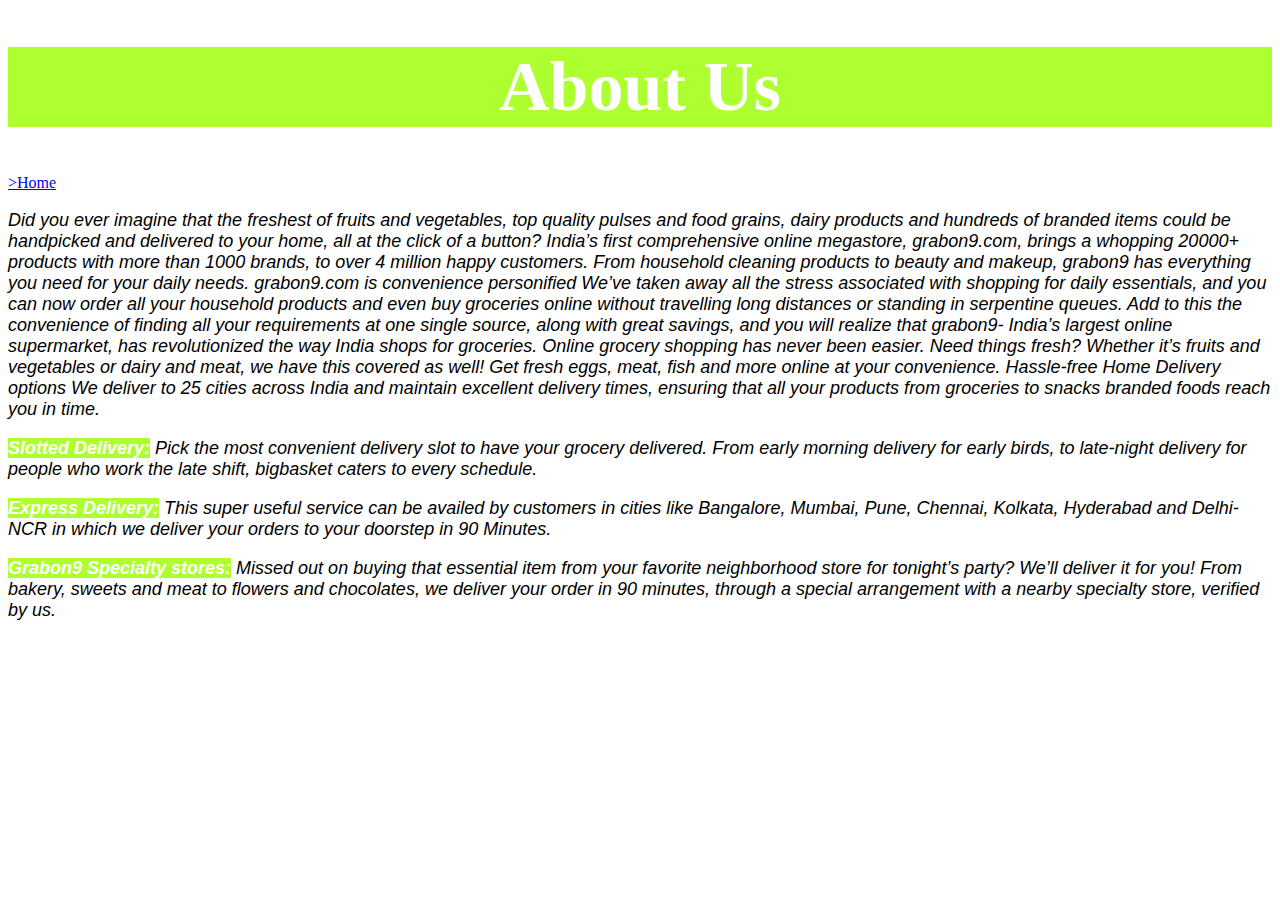
<file: about.html>
<!DOCTYPE html>
<html lang="en">
<head>
    <meta charset="UTF-8">
    <meta http-equiv="X-UA-Compatible" content="IE=edge">
    <meta name="viewport" content="width=device-width, initial-scale=1.0">
    <link rel="stylesheet" href="about.css">
    <title>About Us</title>
</head>
<body>
    <h1>About Us</h1>
    <a href="index.html">>Home</a>
    <p>Did you ever imagine that the freshest of fruits and vegetables, top quality pulses and food grains, dairy products and hundreds of branded items could be handpicked and delivered to your home, all at the click of a button? India’s first comprehensive online megastore, grabon9.com, brings a whopping 20000+ products with more than 1000 brands, to over 4 million happy customers. From household cleaning products to beauty and makeup, grabon9 has everything you need for your daily needs. grabon9.com is convenience personified We’ve taken away all the stress associated with shopping for daily essentials, and you can now order all your household products and even buy groceries online without travelling long distances or standing in serpentine queues. Add to this the convenience of finding all your requirements at one single source, along with great savings, and you will realize that grabon9- India’s largest online supermarket, has revolutionized the way India shops for groceries. Online grocery shopping has never been easier. Need things fresh? Whether it’s fruits and vegetables or dairy and meat, we have this covered as well! Get fresh eggs, meat, fish and more online at your convenience. Hassle-free Home Delivery options

        We deliver to 25 cities across India and maintain excellent delivery times, ensuring that all your products from groceries to snacks branded foods reach you in time.</p>
        
        <p><b>Slotted Delivery:</b> Pick the most convenient delivery slot to have your grocery delivered. From early morning delivery for early birds, to late-night delivery for people who work the late shift, bigbasket caters to every schedule.</p>
        <p><b>Express Delivery:</b> This super useful service can be availed by customers in cities like Bangalore, Mumbai, Pune, Chennai, Kolkata, Hyderabad and Delhi-NCR in which we deliver your orders to your doorstep in 90 Minutes.</p>
        <p><b>Grabon9 Specialty stores:</b> Missed out on buying that essential item from your favorite neighborhood store for tonight’s party? We’ll deliver it for you! From bakery, sweets and meat to flowers and chocolates, we deliver your order in 90 minutes, through a special arrangement with a nearby specialty store, verified by us.</p>
</body>
</html>
</file>
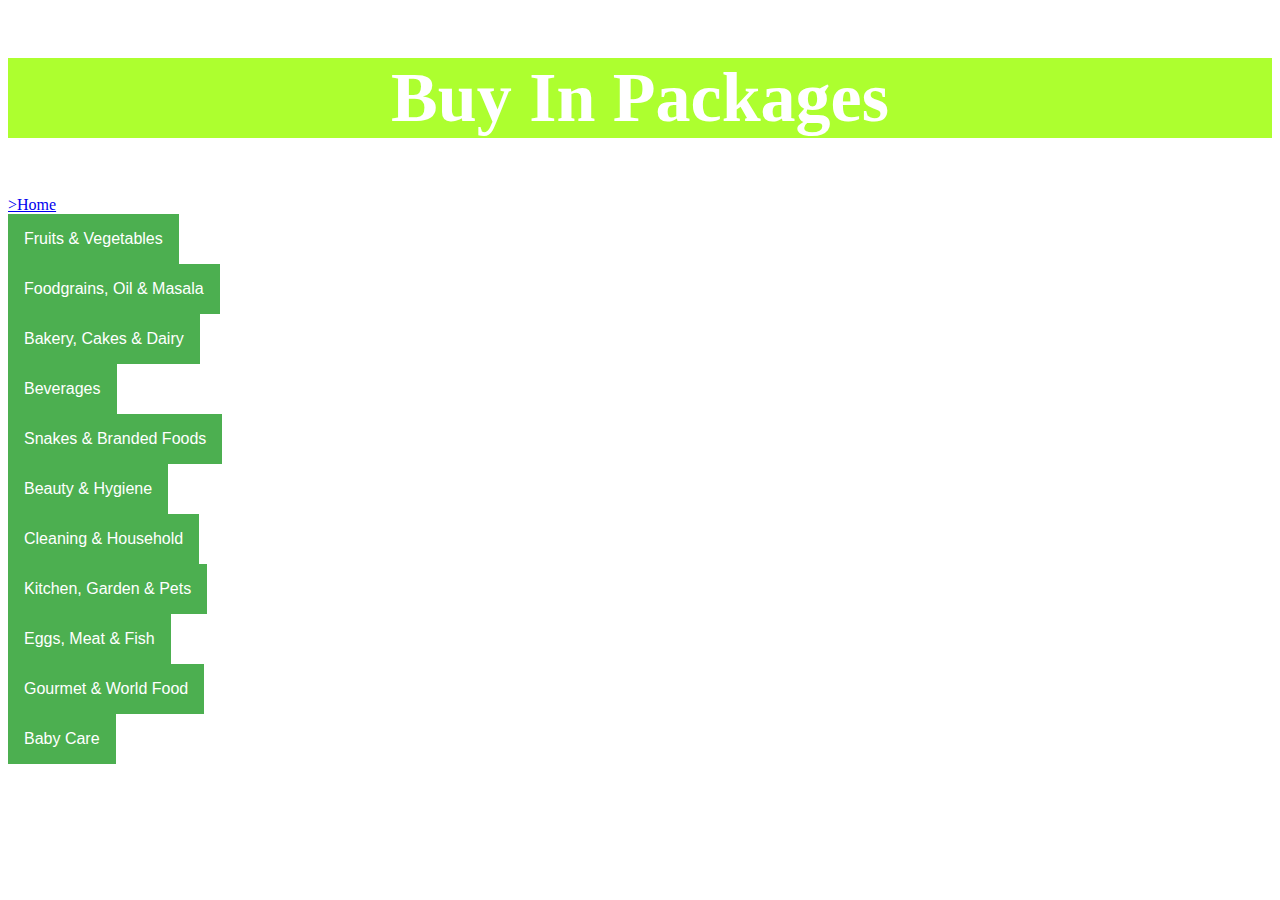
<file: buyinpackages.html>
<!doctype html>
<html>
<head>
	<meta name="viewPort" content="width=device-width, initial-scale=1">
	<title>Buy In Packages</title>
	<style>
.dropBtn{
background-color:#4CAF50;
color:white;
padding:16px;
font-size:16px;
border:none;
}
.dropDown{
position:relative;
display:initial-block;
}
.dropDown-content{
display:none;
position:absolute;
background-color:#f1f1f1;
min-width:160px;
box-shadow:0px 8px 16px 0px rgba(0, 0, 0, 0.2);
z-index:1;
}
.dropDown-content a:hover {background-color:#ddd;}
.dropDown:hover .dropDown-content {display:block;}
.dropDown:hover .dropBtn {background-color:#3e8e41;}
</style>
</head>
<body>
	<h2>Buy In Packages</h2>
	<style>
h2{
    color: white;
    background-color: greenyellow;
    font-size: 70px;
    text-align: center;
}

	</style>
<a href="index.html">>Home</a>

	<div class="dropDown">
<button class="dropBtn">Fruits & Vegetables</button>
<div class="dropDown-content">
<a href="#">All Fruits & Vegetables</a><br> 
<a href="#">Fresh Vegetables</a><br>
<a href="#">Herbs & Seasonings</a><br>
<a href="#">Fresh Fruits</a><br>
<a href="#">Exotic Fruits & Vegetables</a><br>
<a href="#">Cuts & Sprouts</a><br>
<a href="#">Organic Fruits & Vegetables</a><br>
<a href="#">Flower Bouquets, Bunches</a><br>
</div>
</div>
<div class="dropDown">
	<button class="dropBtn">Foodgrains, Oil & Masala</button>
	<div class="dropDown-content">
	<a href="#">All Foodgrains, Oil & Masala</a><br> 
	<a href="#">Atta, Flours & Sooji</a><br>
	<a href="#">Rice & Rice Products</a><br>
	<a href="#">Dals & Pulses</a><br>
	<a href="#">Organic Staples</a><br>
	<a href="#">Salt, Sugar & Jaggery</a><br>
	<a href="#">Edible Oils & Ghee</a><br>
	<a href="#">Masalas & Spices</a><br>
	<a href="#">Dry Fruits</a><br>
	</div>
</div>
	<div class="dropDown">
		<button class="dropBtn">Bakery, Cakes & Dairy</button>
		<div class="dropDown-content">
		<a href="#">All Bakery, Cakes & Dairy</a><br> 
		<a href="#">Dairy</a><br>
		<a href="#">Breads & Buns</a><br>
		<a href="#">Gourmet Breads</a><br>
		<a href="#">Cookies, Rusk & Khari</a><br>
		<a href="#">Ice Creams & Desserts</a><br>
		<a href="#">Bakery Snakes</a><br>
		<a href="#">Cakes & Pastries</a><br>
		</div>
</div>
		<div class="dropDown">
			<button class="dropBtn">Beverages</button>
			<div class="dropDown-content">
			<a href="#">All Beverages</a><br> 
			<a href="#">Water</a><br>
			<a href="#">Energy & Soft Drinks</a><br>
			<a href="#">Tea</a><br>
			<a href="#">Health Drink, Supplement</a><br>
			<a href="#">Coffee</a><br>
			<a href="#">Fruit Juices & Drinks</a><br>
			</div>
</div>
			<div class="dropDown">
				<button class="dropBtn">Snakes & Branded Foods</button>
				<div class="dropDown-content">
				<a href="#">All Snakes & Branded Foods</a><br> 
				<a href="#">Breakfast Cereals</a><br>
				<a href="#">Noodle, Pasta, Vermicelli</a><br>
				<a href="#">Biscuits & Cookies</a><br>
				<a href="#">Frozen Veggies & Snakes</a><br>
				<a href="#">Snakes & Namkeen</a><br>
				<a href="#">Spreads, Sauces, Ketchup</a><br>
				<a href="#">Ready To Cook & Eat</a><br>
				<a href="#">Chocolates & Candies</a><br>
				<a href="#">Pickles & Chutney</a><br>
				<a href="#">Indian Mithai</a><br>
				</div>
</div>
				<div class="dropDown">
					<button class="dropBtn">Beauty & Hygiene</button>
					<div class="dropDown-content">
					<a href="#">All Beauty & Hygiene</a><br> 
					<a href="#">Oral Care</a><br>
					<a href="#">Feminine Hygiene</a><br>
					<a href="#">Bath & Hand Wash</a><br>
					<a href="#">Hair Care</a><br>
					<a href="#">Health Medicine</a><br>
					<a href="#">Men's Grooming</a><br>
					<a href="#">Skin Care</a><br>
					<a href="#">Makeup</a><br>
					<a href="#">Fragrances & Deos</a><br>
					</div>
</div>
					<div class="dropDown">
						<button class="dropBtn">Cleaning & Household</button>
						<div class="dropDown-content">
						<a href="#">All Cleaning & Household</a><br> 
						<a href="#">Detergents & Dishwash</a><br>
						<a href="#">All Purpose Cleaners</a><br>
						<a href="#">Disposables, Garbage Bag</a><br>
						<a href="#">Fresheners & Repellents</a><br>
						<a href="#">Mops, Brushes & Scrubs</a><br>
						<a href="#">Bins & Bathroom Ware</a><br>
						<a href="#">Pooja Needs</a><br>
						<a href="#">Party & Festive Needs</a><br>
						<a href="#">Car & Shoe Care </a><br>
						<a href="#">Stationery</a><br>
						</div>
</div>
						<div class="dropDown">
							<button class="dropBtn">Kitchen, Garden & Pets</button>
							<div class="dropDown-content">
							<a href="#">All Kitchen, Garden & Pets</a><br> 
							<a href="#">Cookware & Non Stick</a><br>
							<a href="#">Pet Food & Accessories</a><br>
							<a href="#">Steel Utensils</a><br>
							<a href="#">Appliances & Electricals</a><br>
							<a href="#">Kitchen Accessories</a><br>
							<a href="#">Gardening</a><br>
							<a href="#">Flask & Casserole</a><br>
							<a href="#">Crockery & Cutlery</a><br>
							<a href="#">Storage & Accessories</a><br>
							<a href="#">Bakeware</a><br>
							</div>
</div>
							<div class="dropDown">
								<button class="dropBtn">Eggs, Meat & Fish</button>
								<div class="dropDown-content">
								<a href="#">All Eggs, Meat & Fish</a><br> 
								<a href="#">Eggs</a><br>
								<a href="#">Poultry</a><br>
								<a href="#">Sausages, Bacon & Salami</a><br>
								<a href="#">Mutton & Lamb</a><br>
								<a href="#">Marinades</a><br>
								<a href="#">Pork & Other Meats</a><br>
								<a href="#">Fish & Seafood</a><br>
								</div>
</div>
								<div class="dropDown">
									<button class="dropBtn">Gourmet & World Food</button>
									<div class="dropDown-content">
									<a href="#">All Gourmet & World Food</a><br> 
									<a href="#">Oils & Vinegar</a><br>
									<a href="#">Dairy & Cheese</a><br>
									<a href="#">Snakes, Dry Fruits, Nuts
									<a href="#">Pasta, Soup & Noodles</a><br>
									<a href="#">Cooking & Baking Needs</a><br>
									<a href="#">Sauces, Spreads & Dips</a><br>
									<a href="#">Chocolates & Biscuits</a><br>
									<a href="#">Cereals & Breakfast</a><br>
									<a href="#">Drinks & Beverages</a><br>
									<a href="#">Tinned & Processed Food</a><br>
									</div>
</div>
									<div class="dropDown">
										<button class="dropBtn">Baby Care</button>
										<div class="dropDown-content">
										<a href="#">All Baby Care</a><br> 
										<a href="#">Baby Food & Formula</a><br>
										<a href="#">Diapers & Wipes</a><br>
										<a href="#">Baby Bath & Hygiene</a><br>
										<a href="#">Mothers & Maternity</a><br>
										<a href="#">Feeding & Nursing</a><br>
										<a href="#">Baby Accessories</a><br>
										</div>
										</div>
</body>
</html>
</file>
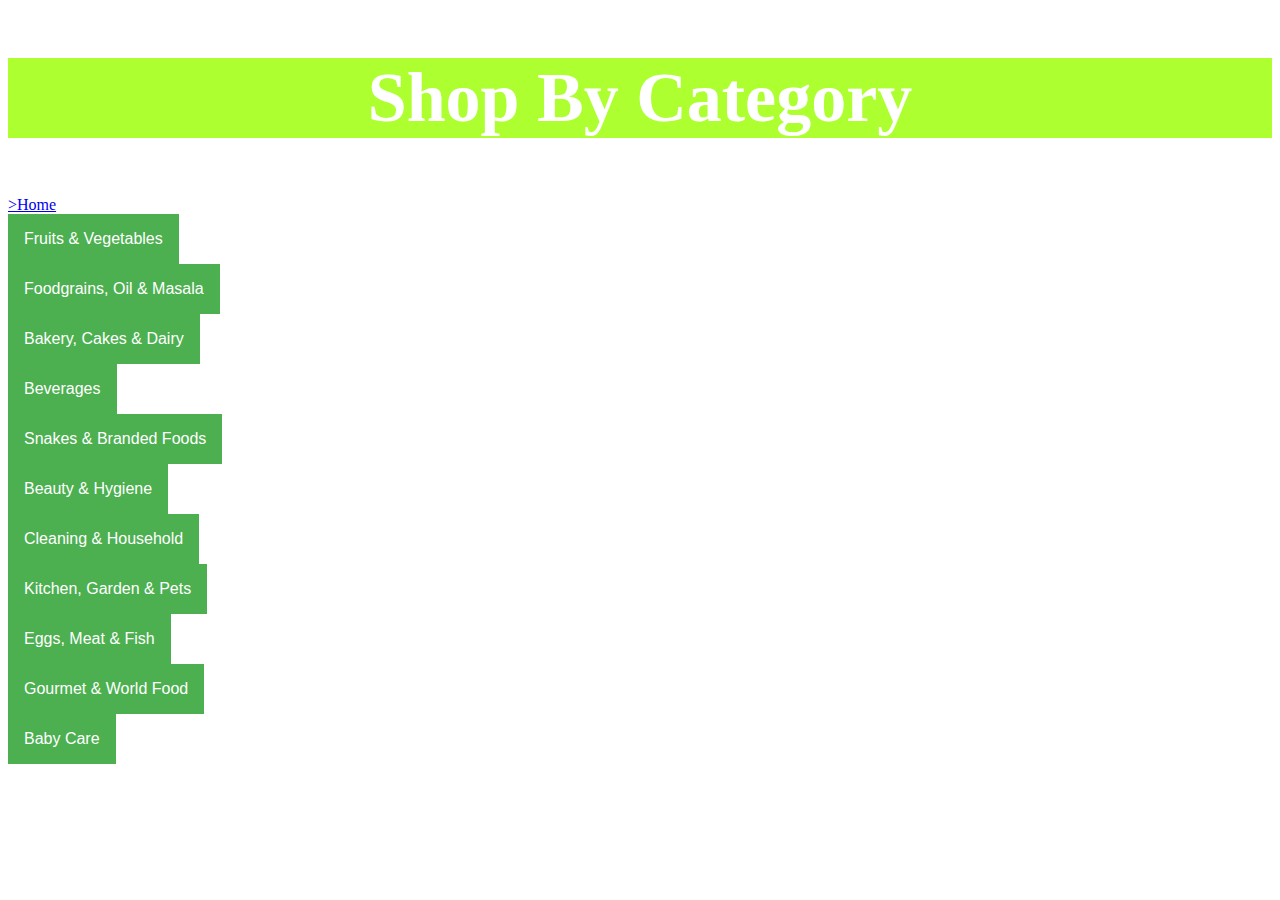
<file: category.html>
<!doctype html>
<html>
<head>
<meta name="viewPort" content="width=device-width, initial-scale=1">
<title>Shop by category</title>
<style>
.dropBtn{
background-color:#4CAF50;
color:white;
padding:16px;
font-size:16px;
border:none;
}
.dropDown{
position:relative;
display:initial-block;
}
.dropDown-content{
display:none;
position:absolute;
background-color:#f1f1f1;
min-width:160px;
box-shadow:0px 8px 16px 0px rgba(0, 0, 0, 0.2);
z-index:1;
}
.dropDown-content a:hover {background-color:#ddd;}
.dropDown:hover .dropDown-content {display:block;}
.dropDown:hover .dropBtn {background-color:#3e8e41;}
</style>
</head>
<body>
<h2>Shop By Category</h2>
<style>
    h2{
    color: white;
    background-color: greenyellow;
    font-size: 70px;
    text-align: center;
}

</style>
<a href="index.html">>Home</a>

<div class="dropDown">
<button class="dropBtn">Fruits & Vegetables</button>
<div class="dropDown-content">
<a href="#">All Fruits & Vegetables</a><br> 
<a href="#">Fresh Vegetables</a><br>
<a href="#">Herbs & Seasonings</a><br>
<a href="#">Fresh Fruits</a><br>
<a href="#">Exotic Fruits & Vegetables</a><br>
<a href="#">Cuts & Sprouts</a><br>
<a href="#">Organic Fruits & Vegetables</a><br>
<a href="#">Flower Bouquets, Bunches</a><br>
</div>
</div>
<div class="dropDown">
<button class="dropBtn">Foodgrains, Oil & Masala</button>
<div class="dropDown-content">
<a href="#">All Foodgrains, Oil & Masala</a><br> 
<a href="#">Atta, Flours & Sooji</a><br>
<a href="#">Rice & Rice Products</a><br>
<a href="#">Dals & Pulses</a><br>
<a href="#">Organic Staples</a><br>
<a href="#">Salt, Sugar & Jaggery</a><br>
<a href="#">Edible Oils & Ghee</a><br>
<a href="#">Masalas & Spices</a><br>
<a href="#">Dry Fruits</a><br>
</div>
</div>
<div class="dropDown">
<button class="dropBtn">Bakery, Cakes & Dairy</button>
<div class="dropDown-content">
<a href="#">All Bakery, Cakes & Dairy</a><br> 
<a href="#">Dairy</a><br>
<a href="#">Breads & Buns</a><br>
<a href="#">Gourmet Breads</a><br>
<a href="#">Cookies, Rusk & Khari</a><br>
<a href="#">Ice Creams & Desserts</a><br>
<a href="#">Bakery Snakes</a><br>
<a href="#">Cakes & Pastries</a><br>
</div>
</div>
<div class="dropDown">
<button class="dropBtn">Beverages</button>
<div class="dropDown-content">
<a href="#">All Beverages</a><br> 
<a href="#">Water</a><br>
<a href="#">Energy & Soft Drinks</a><br>
<a href="#">Tea</a><br>
<a href="#">Health Drink, Supplement</a><br>
<a href="#">Coffee</a><br>
<a href="#">Fruit Juices & Drinks</a><br>
</div>
</div>
<div class="dropDown">
<button class="dropBtn">Snakes & Branded Foods</button>
<div class="dropDown-content">
<a href="#">All Snakes & Branded Foods</a><br> 
<a href="#">Breakfast Cereals</a><br>
<a href="#">Noodle, Pasta, Vermicelli</a><br>
<a href="#">Biscuits & Cookies</a><br>
<a href="#">Frozen Veggies & Snakes</a><br>
<a href="#">Snakes & Namkeen</a><br>
<a href="#">Spreads, Sauces, Ketchup</a><br>
<a href="#">Ready To Cook & Eat</a><br>
<a href="#">Chocolates & Candies</a><br>
<a href="#">Pickles & Chutney</a><br>
<a href="#">Indian Mithai</a><br>
</div>
</div>
<div class="dropDown">
<button class="dropBtn">Beauty & Hygiene</button>
<div class="dropDown-content">
<a href="#">All Beauty & Hygiene</a><br> 
<a href="#">Oral Care</a><br>
<a href="#">Feminine Hygiene</a><br>
<a href="#">Bath & Hand Wash</a><br>
<a href="#">Hair Care</a><br>
<a href="#">Health Medicine</a><br>
<a href="#">Men's Grooming</a><br>
<a href="#">Skin Care</a><br>
<a href="#">Makeup</a><br>
<a href="#">Fragrances & Deos</a><br>
</div>
</div>
<div class="dropDown">
<button class="dropBtn">Cleaning & Household</button>
<div class="dropDown-content">
<a href="#">All Cleaning & Household</a><br> 
<a href="#">Detergents & Dishwash</a><br>
<a href="#">All Purpose Cleaners</a><br>
<a href="#">Disposables, Garbage Bag</a><br>
<a href="#">Fresheners & Repellents</a><br>
<a href="#">Mops, Brushes & Scrubs</a><br>
<a href="#">Bins & Bathroom Ware</a><br>
<a href="#">Pooja Needs</a><br>
<a href="#">Party & Festive Needs</a><br>
<a href="#">Car & Shoe Care </a><br>
<a href="#">Stationery</a><br>
</div>
</div>
<div class="dropDown">
<button class="dropBtn">Kitchen, Garden & Pets</button>
<div class="dropDown-content">
<a href="#">All Kitchen, Garden & Pets</a><br> 
<a href="#">Cookware & Non Stick</a><br>
<a href="#">Pet Food & Accessories</a><br>
<a href="#">Steel Utensils</a><br>
<a href="#">Appliances & Electricals</a><br>
<a href="#">Kitchen Accessories</a><br>
<a href="#">Gardening</a><br>
<a href="#">Flask & Casserole</a><br>
<a href="#">Crockery & Cutlery</a><br>
<a href="#">Storage & Accessories</a><br>
<a href="#">Bakeware</a><br>
</div>
</div>
<div class="dropDown">
<button class="dropBtn">Eggs, Meat & Fish</button>
<div class="dropDown-content">
<a href="#">All Eggs, Meat & Fish</a><br> 
<a href="#">Eggs</a><br>
<a href="#">Poultry</a><br>
<a href="#">Sausages, Bacon & Salami</a><br>
<a href="#">Mutton & Lamb</a><br>
<a href="#">Marinades</a><br>
<a href="#">Pork & Other Meats</a><br>
<a href="#">Fish & Seafood</a><br>
</div>
</div>
<div class="dropDown">
<button class="dropBtn">Gourmet & World Food</button>
<div class="dropDown-content">
<a href="#">All Gourmet & World Food</a><br> 
<a href="#">Oils & Vinegar</a><br>
<a href="#">Dairy & Cheese</a><br>
<a href="#">Snakes, Dry Fruits, Nuts
<a href="#">Pasta, Soup & Noodles</a><br>
<a href="#">Cooking & Baking Needs</a><br>
<a href="#">Sauces, Spreads & Dips</a><br>
<a href="#">Chocolates & Biscuits</a><br>
<a href="#">Cereals & Breakfast</a><br>
<a href="#">Drinks & Beverages</a><br>
<a href="#">Tinned & Processed Food</a><br>
</div>
</div>
<div class="dropDown">
<button class="dropBtn">Baby Care</button>
<div class="dropDown-content">
<a href="#">All Baby Care</a><br> 
<a href="#">Baby Food & Formula</a><br>
<a href="#">Diapers & Wipes</a><br>
<a href="#">Baby Bath & Hygiene</a><br>
<a href="#">Mothers & Maternity</a><br>
<a href="#">Feeding & Nursing</a><br>
<a href="#">Baby Accessories</a><br>
</div>
</div>

</body>
</html>
</file>
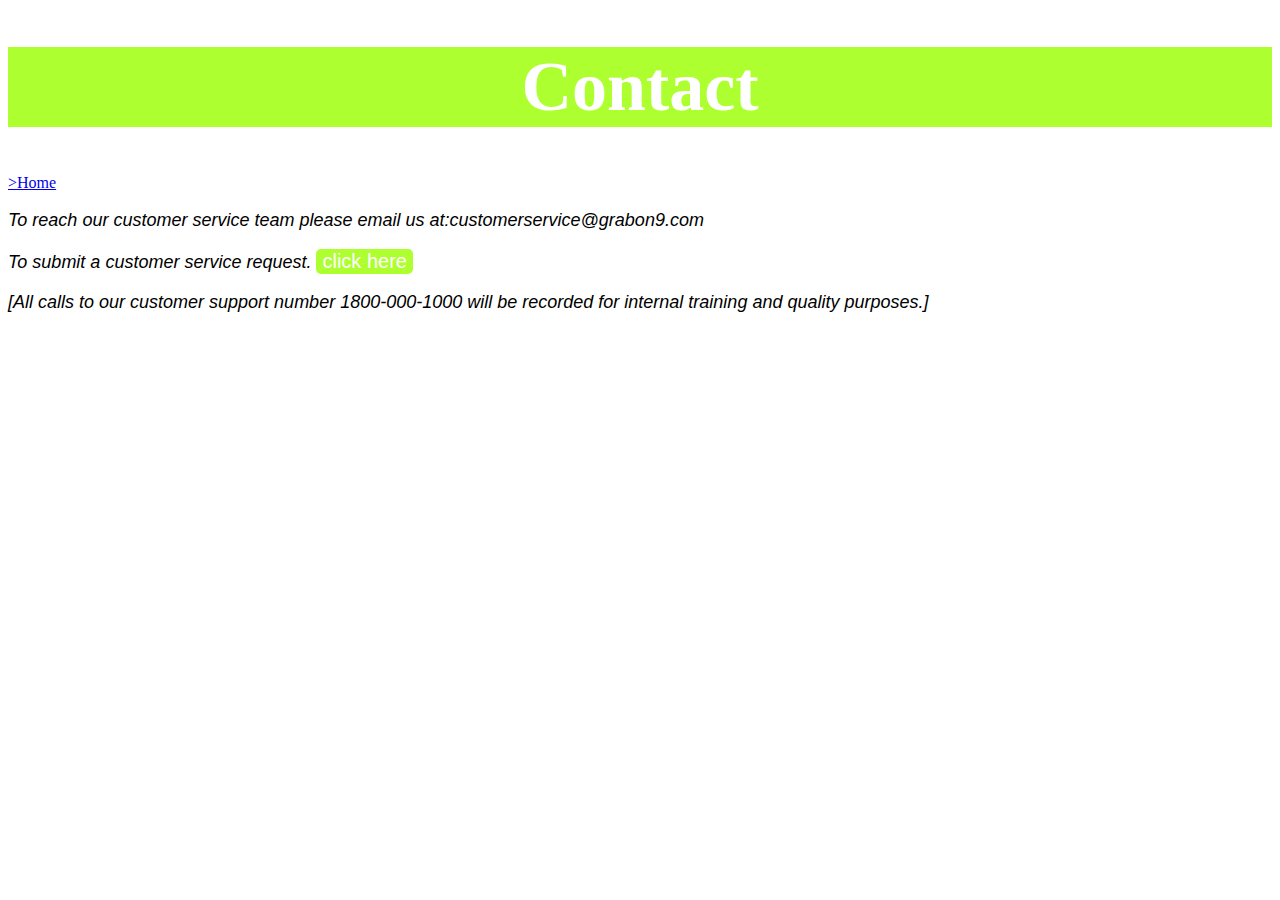
<file: contact.html>
<!DOCTYPE html>
<html lang="en">
<head>
    <meta charset="UTF-8">
    <meta http-equiv="X-UA-Compatible" content="IE=edge">
    <meta name="viewport" content="width=device-width, initial-scale=1.0">
    <link rel="stylesheet" href="contact.css">
    <title>Contact</title>
</head>
<body>
    <h1>Contact</h1>
    <a href="index.html">>Home</a>
    <p>To reach our customer service team please email us at:customerservice@grabon9.com</p>
       <p>To submit a customer service request. <button>click here</button></p> 
       <p>[All calls to our customer support number 1800-000-1000 will be recorded for internal training and quality purposes.]
        
        </p>
</body>
</html>
</file>
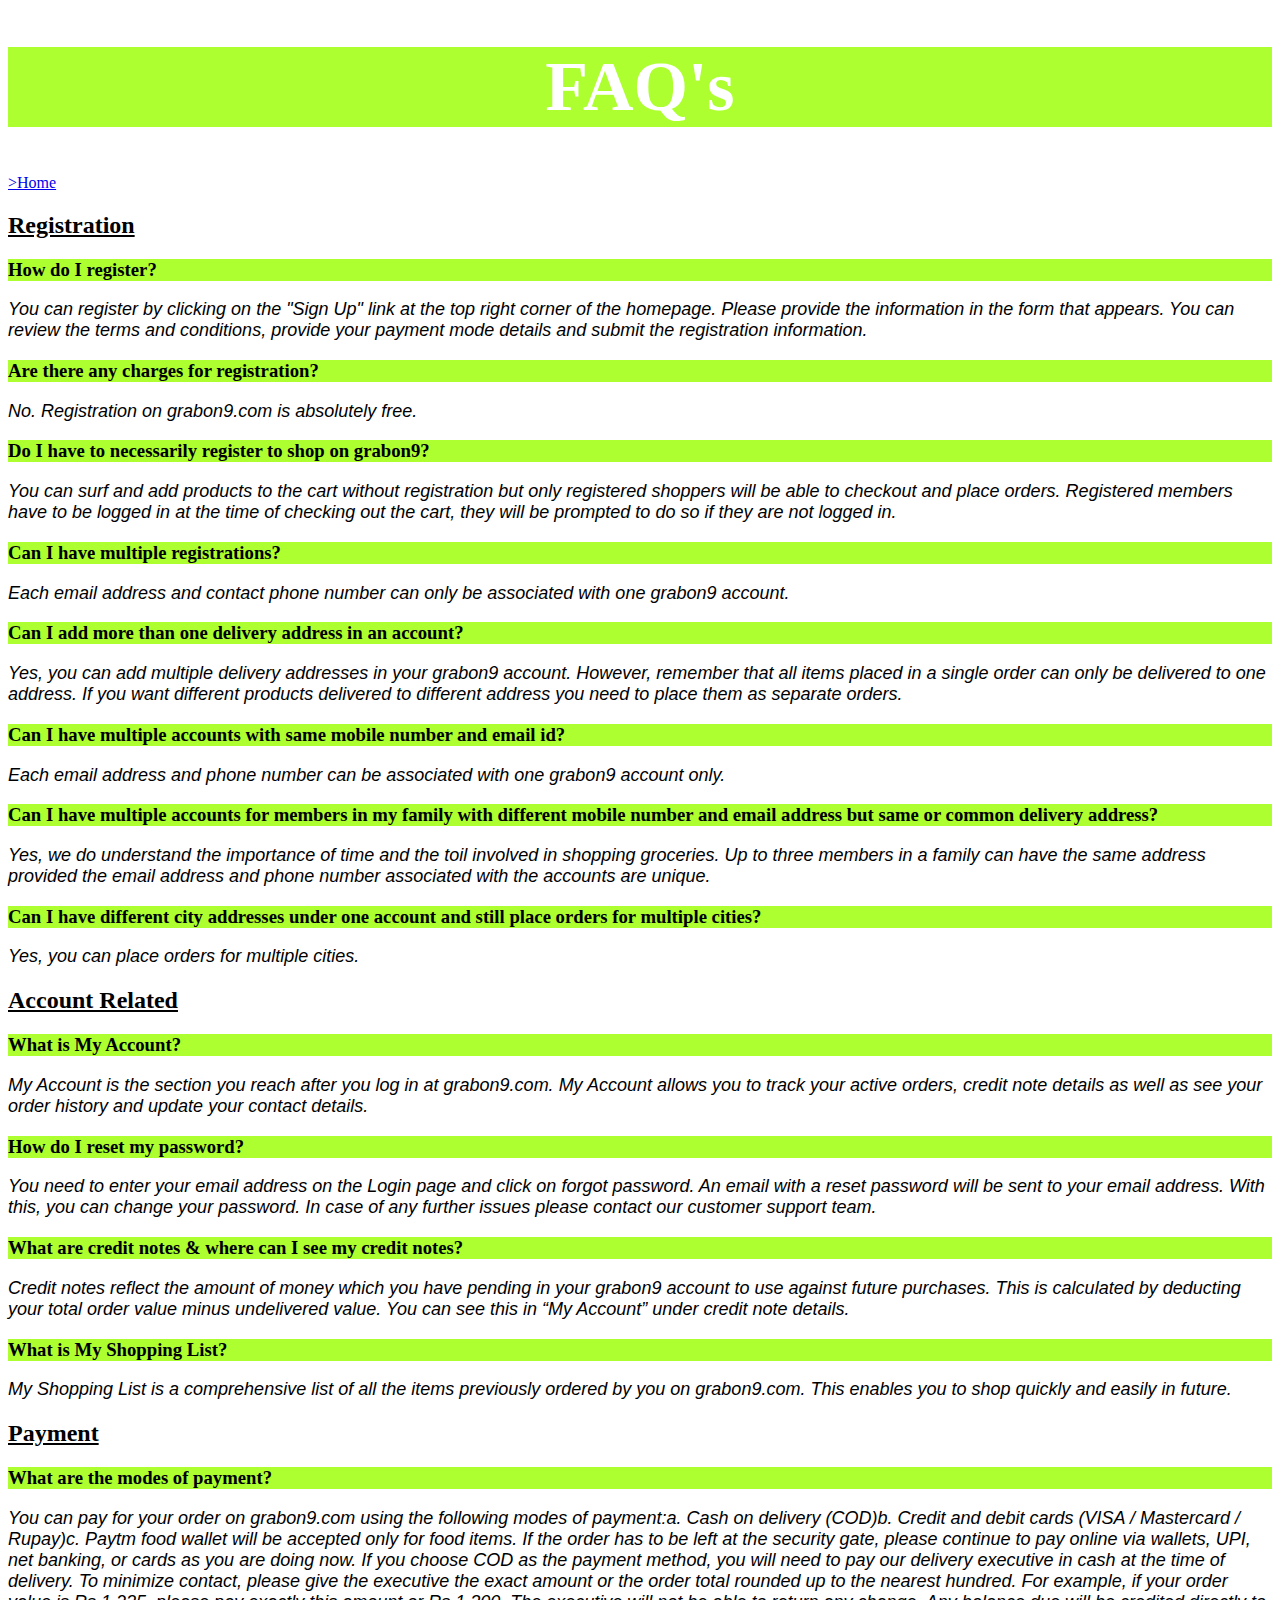
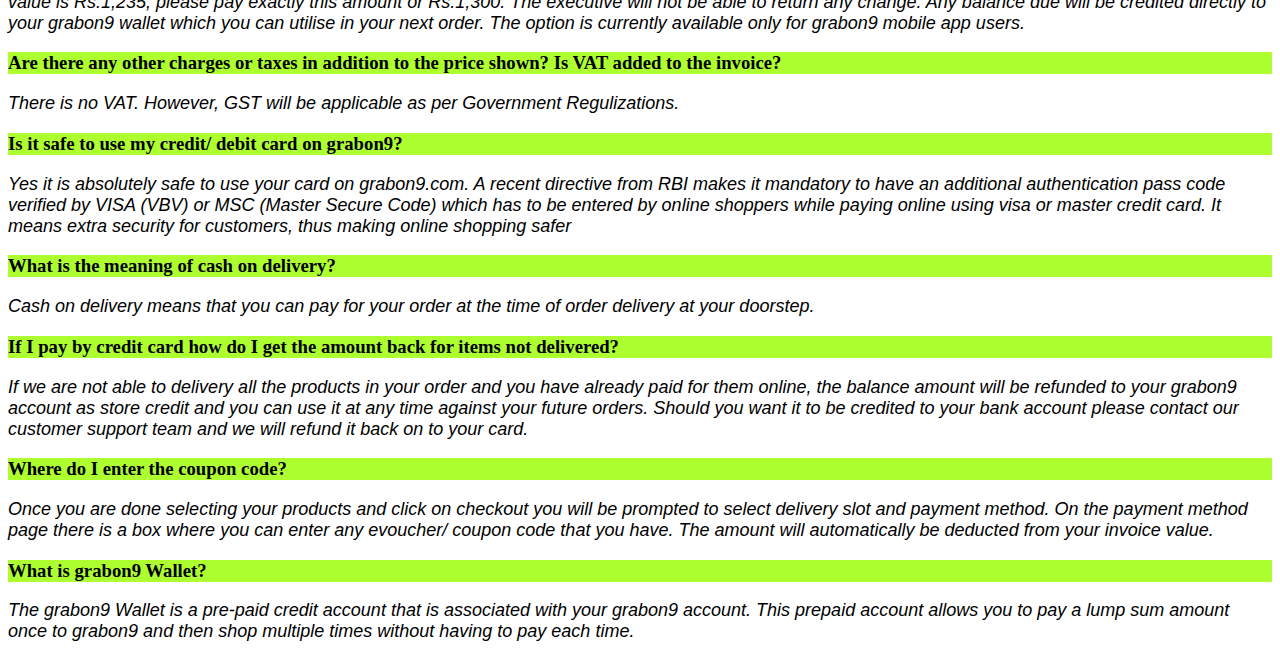
<file: faq.html>
<!DOCTYPE html>
<html lang="en">
<head>
    <meta charset="UTF-8">
    <meta http-equiv="X-UA-Compatible" content="IE=edge">
    <meta name="viewport" content="width=device-width, initial-scale=1.0">
    <link rel="stylesheet" href="faq.css">
    <title>FAQ's</title>
</head>
<body>
    <h1>FAQ's</h1>
    <a href="index.html">>Home</a>
    <h2>Registration</h2>
    <h3>How do I register?</h3>
    <p>You can register by clicking on the "Sign Up" link at the top right corner of the homepage. Please provide the information in the form that appears. You can review the terms and conditions, provide your payment mode details and submit the registration information.</p>
<h3>Are there any charges for registration?</h3>
<p>No. Registration on grabon9.com is absolutely free.</p>
<h3>Do I have to necessarily register to shop on grabon9?</h3>
<p>You can surf and add products to the cart without registration but only registered shoppers will be able to checkout and place orders. Registered members have to be logged in at the time of checking out the cart, they will be prompted to do so if they are not logged in.</p>
<h3>Can I have multiple registrations?</h3>
<p>Each email address and contact phone number can only be associated with one grabon9 account.</p>
<h3>Can I add more than one delivery address in an account?</h3>
<p>Yes, you can add multiple delivery addresses in your grabon9 account. However, remember that all items placed in a single order can only be delivered to one address. If you want different products delivered to different address you need to place them as separate orders.</p>
<h3>Can I have multiple accounts with same mobile number and email id?</h3>
<p>Each email address and phone number can be associated with one grabon9 account only.</p>
<h3>Can I have multiple accounts for members in my family with different mobile number and email address but same or common delivery address?</h3>
<p>Yes, we do understand the importance of time and the toil involved in shopping groceries. Up to three members in a family can have the same address provided the email address and phone number associated with the accounts are unique.</p>
<h3>Can I have different city addresses under one account and still place orders for multiple cities?</h3>
<p>Yes, you can place orders for multiple cities.</p>
<h2>Account Related</h2>
<h3>What is My Account?</h3>
<p>My Account is the section you reach after you log in at grabon9.com. My Account allows you to track your active orders, credit note details as well as see your order history and update your contact details.</p>
<h3>How do I reset my password?</h3>
<p>You need to enter your email address on the Login page and click on forgot password. An email with a reset password will be sent to your email address. With this, you can change your password. In case of any further issues please contact our customer support team.</p>
<h3>What are credit notes & where can I see my credit notes?</h3>
<p>Credit notes reflect the amount of money which you have pending in your grabon9 account to use against future purchases. This is calculated by deducting your total order value minus undelivered value. You can see this in “My Account” under credit note details.</p>
<h3>What is My Shopping List?</h3>
<p>My Shopping List is a comprehensive list of all the items previously ordered by you on grabon9.com. This enables you to shop quickly and easily in future.</p>
<h2>Payment</h2>
<h3>What are the modes of payment?</h3>
<p>You can pay for your order on grabon9.com using the following modes of payment:a. Cash on delivery (COD)b. Credit and debit cards (VISA / Mastercard / Rupay)c. Paytm food wallet will be accepted only for food items.



    If the order has to be left at the security gate, please continue to pay online via wallets, UPI, net banking, or cards as you are doing now.
    If you choose COD as the payment method, you will need to pay our delivery executive in cash at the time of delivery.
    To minimize contact, please give the executive the exact amount or the order total rounded up to the nearest hundred. For example, if your order value is Rs.1,235, please pay exactly this amount or Rs.1,300.
    The executive will not be able to return any change. Any balance due will be credited directly to your grabon9 wallet which you can utilise in your next order.
    The option is currently available only for grabon9 mobile app users.</p>
<h3>Are there any other charges or taxes in addition to the price shown? Is VAT added to the invoice?</h3>
<p>There is no VAT. However, GST will be applicable as per Government Regulizations.</p>
<h3>Is it safe to use my credit/ debit card on grabon9?</h3>
<p>Yes it is absolutely safe to use your card on grabon9.com. A recent directive from RBI makes it mandatory to have an additional authentication pass code verified by VISA (VBV) or MSC (Master Secure Code) which has to be entered by online shoppers while paying online using visa or master credit card. It means extra security for customers, thus making online shopping safer</p>
<h3>What is the meaning of cash on delivery?</h3>
<p>Cash on delivery means that you can pay for your order at the time of order delivery at your doorstep.</p>
<h3>If I pay by credit card how do I get the amount back for items not delivered?</h3>
<p>If we are not able to delivery all the products in your order and you have already paid for them online, the balance amount will be refunded to your grabon9 account as store credit and you can use it at any time against your future orders. Should you want it to be credited to your bank account please contact our customer support team and we will refund it back on to your card.</p>
<h3>Where do I enter the coupon code?</h3>
<p>Once you are done selecting your products and click on checkout you will be prompted to select delivery slot and payment method. On the payment method page there is a box where you can enter any evoucher/ coupon code that you have. The amount will automatically be deducted from your invoice value.</p>
<h3>What is grabon9 Wallet?</h3>
<p>The grabon9 Wallet is a pre-paid credit account that is associated with your grabon9 account. This prepaid account allows you to pay a lump sum amount once to grabon9 and then shop multiple times without having to pay each time.</p>
</body>
</html>
</file>
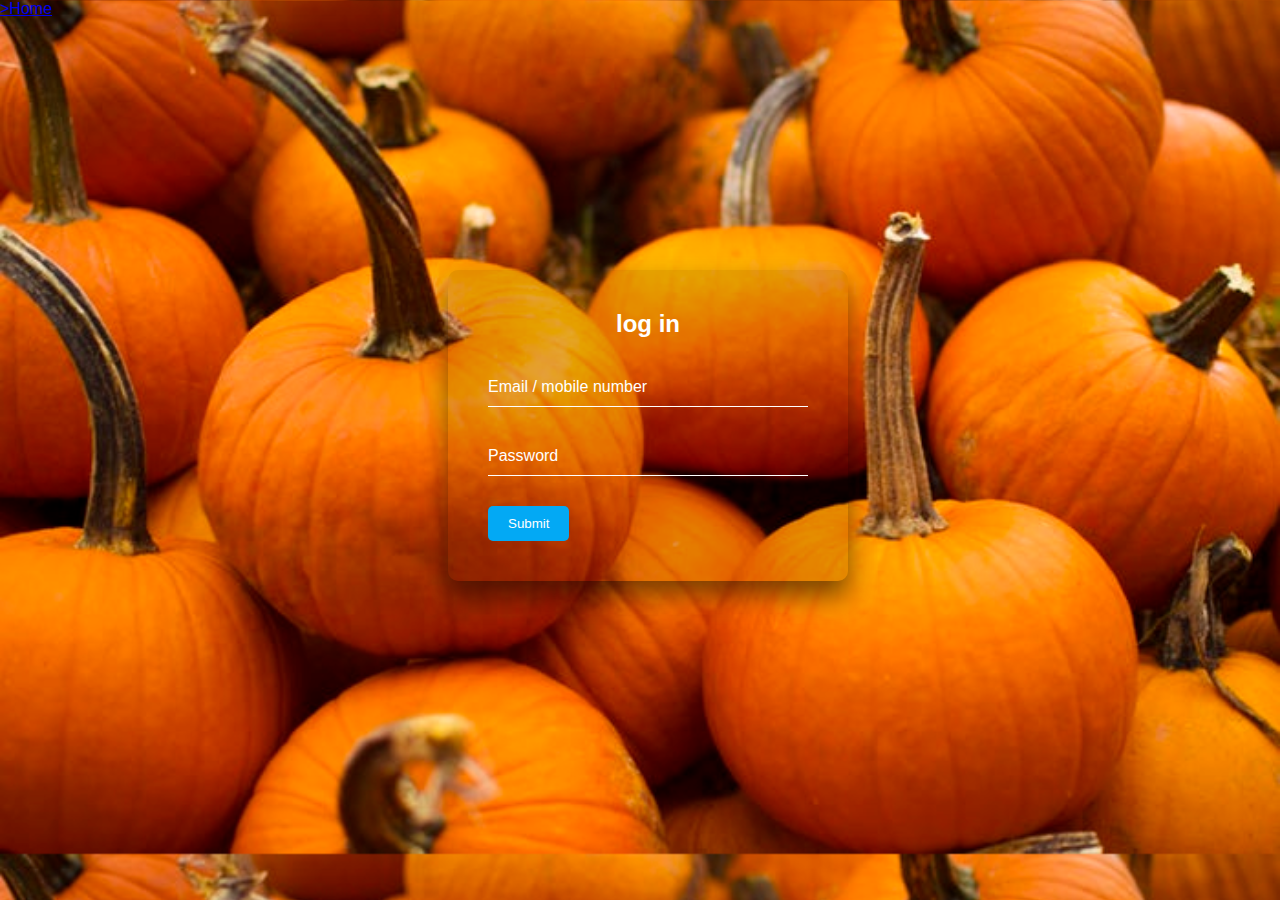
<file: log in.html>
<!doctype html>
<html>
    <head>
        <meta charset="utf-8">
        <title>log in</title>
        <link rel="stylesheet" type="text/css" href="css/lime.css">
    </head>
    <body background="images/jpg image.jpg" style="background-size:cover">
        <a href="index.html">>Home</a>
         <div class="box">
             <h2>log in</h2>
             <form>
                 <div class="inputBox">
				     <input type="text" name="" required="">
                     <label>Email / mobile number</label>
                 </div>
				 <div class="inputBox">
				     <input type="Password" name="" required="">
                     <label>Password</label>
					</div>
					<input type="Submit" name="" value="Submit">
             </form>
         </div>
    </body>
</html>
</file>
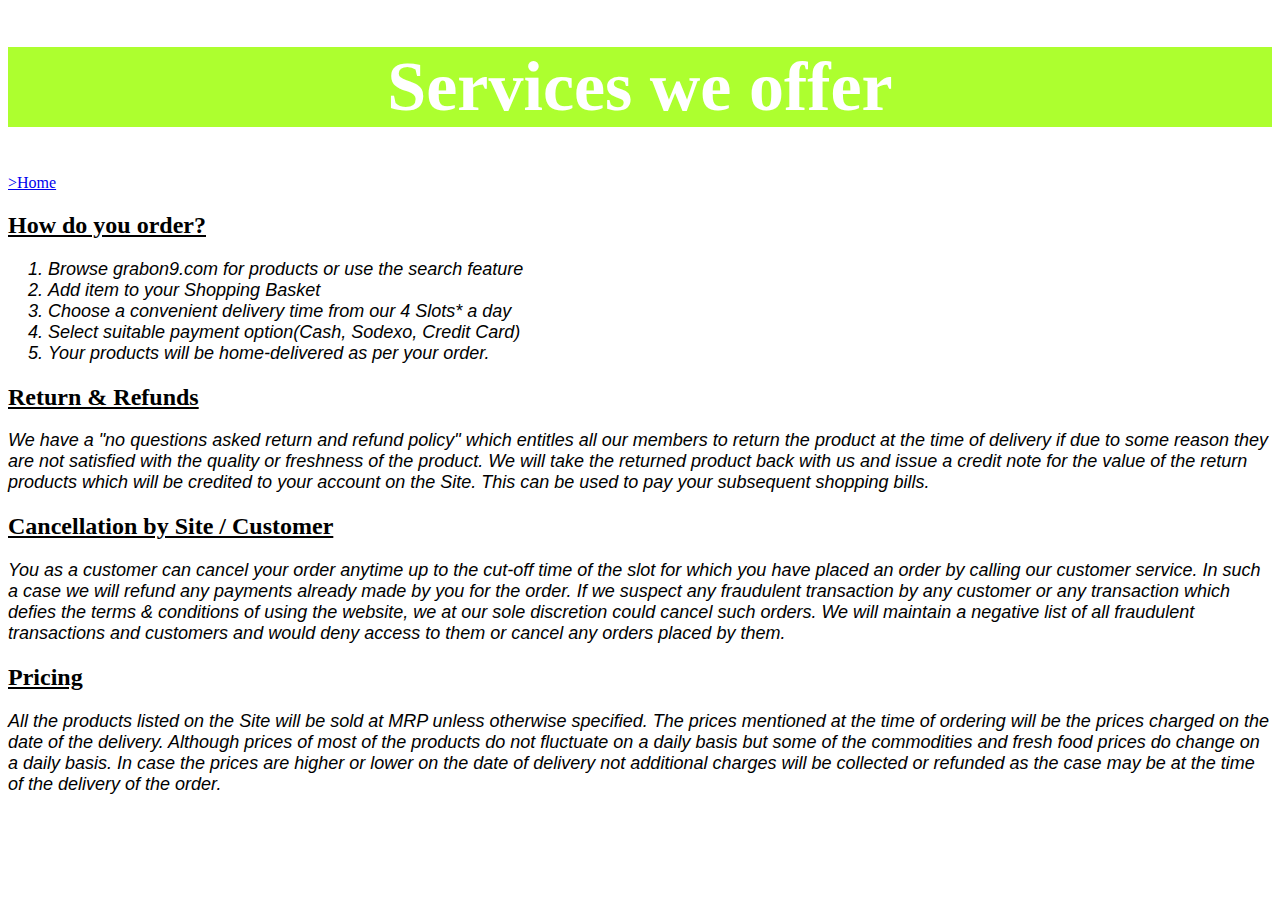
<file: services.html>
<!DOCTYPE html>
<html lang="en">
<head>
    <meta charset="UTF-8">
    <meta http-equiv="X-UA-Compatible" content="IE=edge">
    <meta name="viewport" content="width=device-width, initial-scale=1.0">
    <link rel="stylesheet" href="services.css">
    <title>Services</title>
</head>
<body>
    <h1>Services we offer</h1>
    <a href="index.html">>Home</a>
    <h2>How do you order?</h2>
    <ol>
        <li>Browse grabon9.com for products
            or use the search feature</li>
            <li>Add item to your
                Shopping Basket</li>
                <li>Choose a convenient delivery
                    time from our 4 Slots* a day</li>
                    <li>Select suitable payment
                        option(Cash, Sodexo, Credit Card)</li>
                        <li>Your products will be home-delivered
                            as per your order.</li>
    </ol>
    <h2>Return & Refunds</h2>
    <p>We have a "no questions asked return and refund policy" which entitles all our members to return the product at the time of delivery if due to some reason they are not satisfied with the quality or freshness of the product. We will take the returned product back with us and issue a credit note for the value of the return products which will be credited to your account on the Site. This can be used to pay your subsequent shopping bills.</p>
<h2>Cancellation by Site / Customer</h2>
<p>You as a customer can cancel your order anytime up to the cut-off time of the slot for which you have placed an order by calling our customer service. In such a case we will refund any payments already made by you for the order. If we suspect any fraudulent transaction by any customer or any transaction which defies the terms & conditions of using the website, we at our sole discretion could cancel such orders. We will maintain a negative list of all fraudulent transactions and customers and would deny access to them or cancel any orders placed by them.</p>
<h2>Pricing</h2>
<p>All the products listed on the Site will be sold at MRP unless otherwise specified. The prices mentioned at the time of ordering will be the prices charged on the date of the delivery. Although prices of most of the products do not fluctuate on a daily basis but some of the commodities and fresh food prices do change on a daily basis. In case the prices are higher or lower on the date of delivery not additional charges will be collected or refunded as the case may be at the time of the delivery of the order.</p>
</body>
</html>
</file>
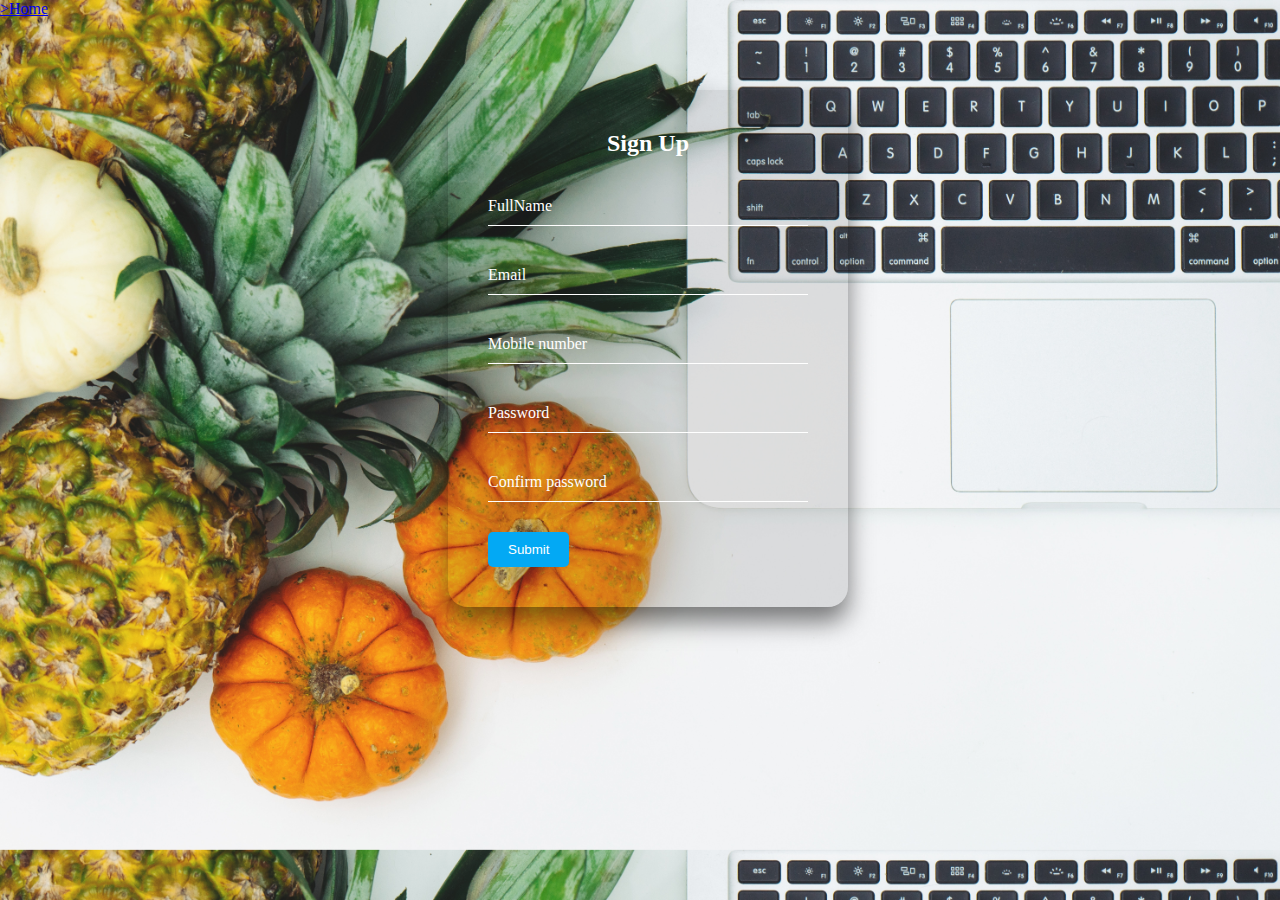
<file: sign up.html>
<!doctype html>
<html>
<head>
<meta charset="utf-8">
<link rel="stylesheet" type="text/css" href="css/css.css">
<title>Sign up</title>
</head>
   <body background="images\bright-color-delicious-204692.jpg">
	<a href="index.html">>Home</a>
     <div class="wrap">
          <h2>Sign Up</h2>
	      <form>
		     <div class="inputWrap">
		          <input type="text" name="" required="">
				  <label> FullName </label>
			 </div>
		     <div class="inputWrap">
		          <input type="text" name="" required="">
				  <label> Email </label>
			 </div>
		     <div class="inputWrap">
		          <input type="text" name="" required="">
				  <label> Mobile number </label>
		     </div>
		     <div class="inputWrap">
		          <input type="password" name="" required=""> 
				  <label> Password </label>
			 </div>
		     <div class="inputWrap">
		          <input type="password" name="" required="">
				  <label> Confirm password </label>
			 </div>
			 <input type="Submit" name="" value="Submit">
          </form>
     </div>		
   </body>
</html>
</file>
<file: about.css>
h1{
    color: white;
    background-color: greenyellow;
    font-size: 70px;
    text-align: center;
}

p{
    font-size: large;
    font-family: 'Franklin Gothic Medium', 'Arial Narrow', Arial, sans-serif;
    font-style: oblique;
}

b{
    background-color: greenyellow;
    color: white;
}
</file>
<file: contact.css>
h1{
    color: white;
    background-color: greenyellow;
    font-size: 70px;
    text-align: center;
}

p{
    font-size: large;
    font-family: 'Franklin Gothic Medium', 'Arial Narrow', Arial, sans-serif;
    font-style: oblique;
}

button{
    background-color: greenyellow;
    color: white;
    border-radius: 5px;
    font-size: 20px;
    font-family: 'Franklin Gothic Medium', 'Arial Narrow', Arial, sans-serif;
    border: none;

}

button:hover{
    background-color: greenyellow;
    color:black;
    font-size: 22px;

}
</file>
<file: faq.css>
h1{
    color: white;
    background-color: greenyellow;
    font-size: 70px;
    text-align: center;
}

p{
    font-size: large;
    font-family: 'Franklin Gothic Medium', 'Arial Narrow', Arial, sans-serif;
    font-style: oblique;
}

h3{
    background-color: greenyellow;
}

h2{
    text-decoration: underline;
}
</file>
<file: css/lime.css>
body
{
    margin: 0;
    padding: 0;
    font-family: sans-serif;
}
.box
{
    position: absolute;
    top: 30%;
    left: 35%;
    transform: translate (-50%,-50%);
    width: 400px;
    padding: 40px;
    background: rgba(0,0,0,.10);
    box-sizing: border-box;
    box-shadow: 0 15px 25px rgba(0,0,0,.5);
    border-radius: 10px;
}
.box h2
{
    margin: 0 0 30px;
    padding: 0;
    color: #fff;
    text-align: center;
}
.box .inputBox
{
    position: relative;
}
.box .inputBox input
{
    width: 100%;
    padding: 10px 0;
    font-size: 16px;
    color: #fff;
    left-spacing: 1px;
    margin-bottom: 30px;
    border: none;
    border-bottom: 1px solid #fff;
    outline: none;
    background: transparent;
}
.box .inputBox label
{
    position: absolute;
    top: 0;
    left: 0;
    left-spacing: 1px;
    padding: 10px 0;
    font-size: 16px;
    color: #fff;
    pointer-events: none;
    transition: .5s;
}
.box .inputBox input:focus ~ label
{
    top: -10px;
    left: 0;
    color: #03a9f4;
    font-size: 15px;
}
.box input[type="Submit"]
{
    background: transparent;
    border: none;
    outline: none;
    color: #fff;
    background: #03a9f4;
    padding: 10px 20px;
    cursor: pointer;
    border-radius: 5px;
  
}
</file>
<file: services.css>
h1{
    color: white;
    background-color: greenyellow;
    font-size: 70px;
    text-align: center;
}

h2{
    text-decoration: underline;
}

ol{
    font-size: large;
    font-family: 'Franklin Gothic Medium', 'Arial Narrow', Arial, sans-serif;
    font-style: oblique;
}

p{
    font-size: large;
    font-family: 'Franklin Gothic Medium', 'Arial Narrow', Arial, sans-serif;
    font-style: oblique;
}
</file>
<file: css/css.css>
body{
	margin:0;
	background-size:cover;
	padding:0;
	font-family:Candara;
}
.wrap
{
    position: absolute;
    top:10%;
    left: 35%;
    transform: translate (-50%,-50%);
    width: 400px;
    padding: 40px;
    background: rgba(0,0,0,.10);
    box-sizing: border-box;
    box-shadow: 0 15px 25px rgba(0,0,0,.5);
    border-radius: 20px;
}
.wrap h2
{
   margin: 0 0 30px;
    padding: 0;
    color: #fff;
    text-align: center;
}
.wrap .inputWrap
{
   position:relative;
}
.wrap .inputWrap input
{
    width: 100%;
    padding: 10px 0;
    font-size: 16px;
    color: #fff;
    left-spacing: 1px;
    margin-bottom: 30px;
    border: none;
    border-bottom: 1px solid #fff;
    outline: none;
    background: transparent;
}
.wrap .inputWrap label
{
    position: absolute;
    top: 0;
    left: 0;
    left-spacing: 1px;
    padding: 10px 0;
    font-size: 16px;
    color: #fff;
    pointer-events: none;
    transition: .5s;
}
.wrap .inputWrap input:focus ~ label
{
    top: -10px;
    left: 0;
    color: #03a9f4;
    font-size: 15px;
}
.wrap input[type="Submit"]
{
    background: transparent;
    border: none;
    outline: none;
    color: #fff;
    background: #03a9f4;
    padding: 10px 20px;
    cursor: pointer;
    border-radius: 5px;
   
}
</file>
